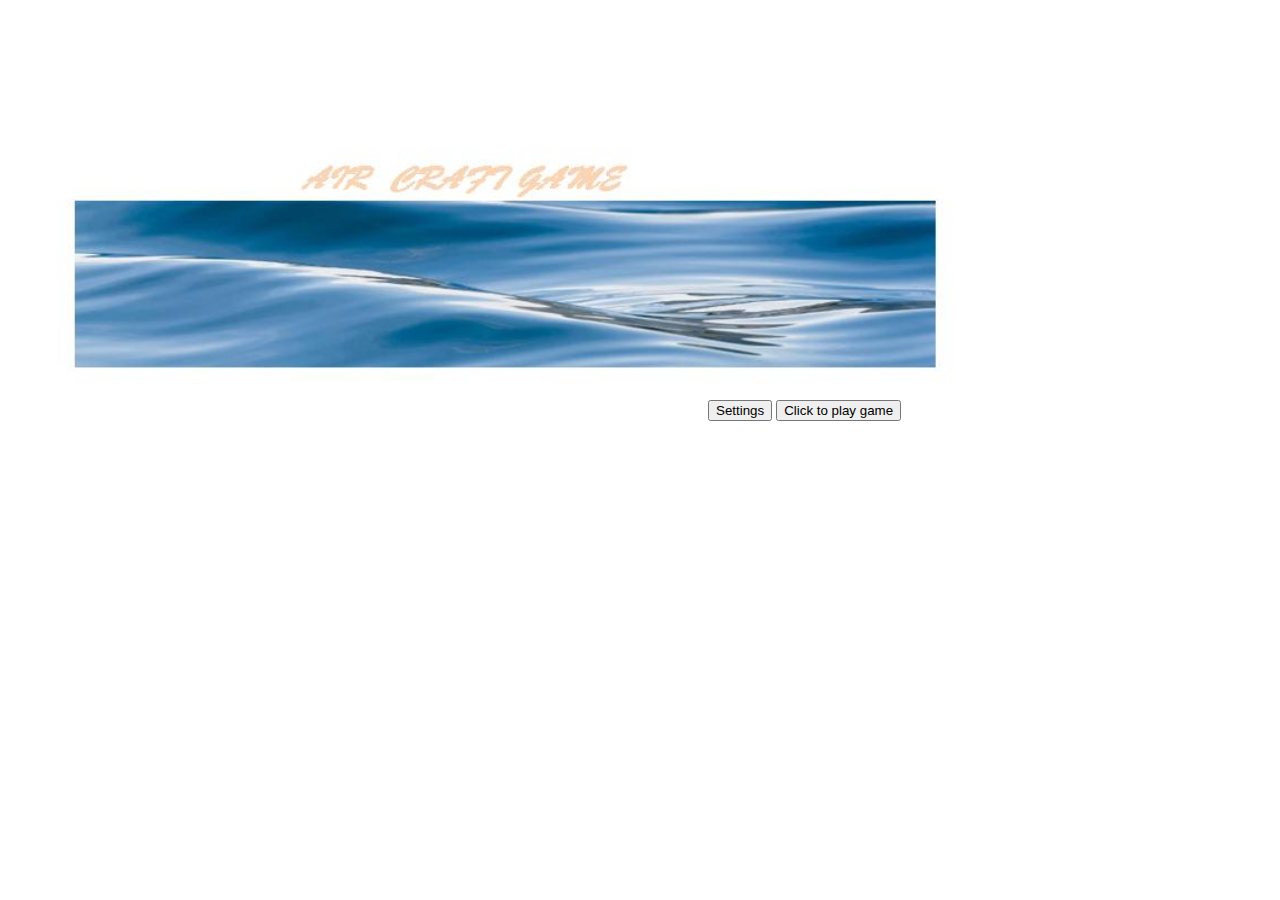
<file: index.html>
<!DOCTYPE html PUBLIC "-//W3C//DTD XHTML 1.0 Transitional//EN" "http://www.w3.org/TR/xhtml1/DTD/xhtml1-transitional.dtd">
<html xmlns="http://www.w3.org/1999/xhtml">
<head>
<meta http-equiv="Content-Type" content="text/html; charset=iso-8859-1" />
<title>Welcome page</title>
<script type="text/javascript" src="jquery.js"> </script>
<script type="text/javascript" src="jqueryCookiePlugin.js"> </script>
<script type="text/javascript">
$(document).ready(function(){
$("#play").click(function(){
   /* if($.cookie('life') == '[object Object]' ){
        
        $.cookie("life", 3, { path: '/' });
        $.cookie("attackerSpeed", 2, { path: '/' });
        $.cookie("bonusSpeed", 3, { path: '/' });
    }*/
   window.location="AirCraftWar.html";
});
$("#settings").click(function(){
	window.location="config.html";
});

});
</script>
<style type="text/css">
    .welcome{
			  margin:  150px 10px 0px 50px;     
			            
			}
	#buttons {
	       float:left;
	       position:relative;
		   margin-left:650px;
		  
		 
	        }
	
			
</style>
</head>

<body>
   <div class="welcome">
     <img src="images/welcome.JPG" width="900px" height="250px" />
	 <div id="buttons">
	  	    <button  id="settings">Settings</button>
			<button  id="play">Click to play game</button>
	                
		<form action=>
	 </div>
   </div>
</body>
</html>
</file>
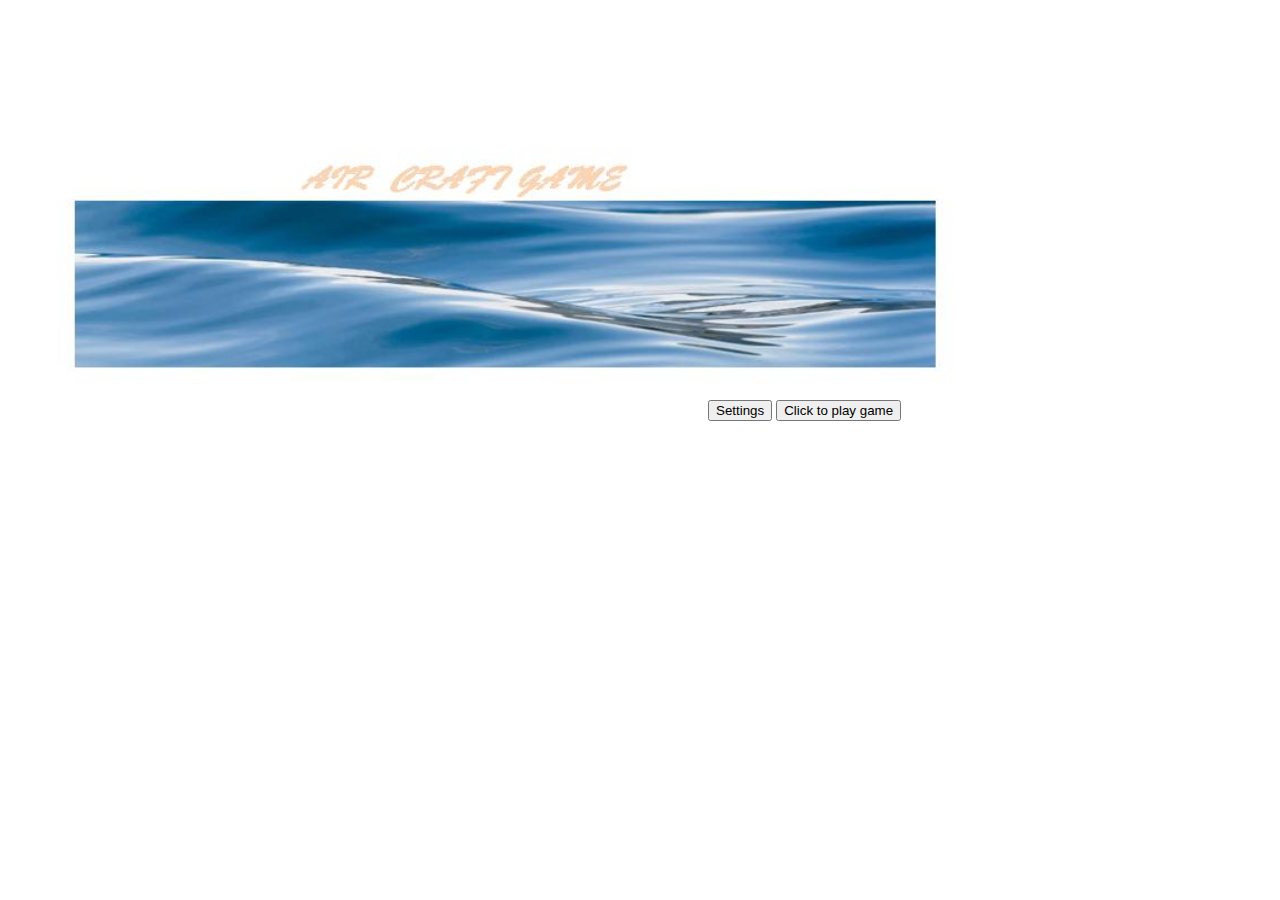
<file: game/index.html>
<!DOCTYPE html PUBLIC "-//W3C//DTD XHTML 1.0 Transitional//EN" "http://www.w3.org/TR/xhtml1/DTD/xhtml1-transitional.dtd">
<html xmlns="http://www.w3.org/1999/xhtml">
<head>
<meta http-equiv="Content-Type" content="text/html; charset=iso-8859-1" />
<title>Welcome page</title>
<script type="text/javascript" src="jquery.js"> </script>
<script type="text/javascript" src="jqueryCookiePlugin.js"> </script>
<script type="text/javascript">
$(document).ready(function(){
$("#play").click(function(){
    if($.cookie('life') == '[object Object]' ){
        
        $.cookie("life", 3, { path: '/' });
        $.cookie("attackerSpeed", 2, { path: '/' });
        $.cookie("bonusSpeed", 3, { path: '/' });
    }
   window.location="AirCraftWar.html";
});
$("#settings").click(function(){
	window.location="config.html";
});

});
</script>
<style type="text/css">
    .welcome{
			  margin:  150px 10px 0px 50px;     
			            
			}
	#buttons {
	       float:left;
	       position:relative;
		   margin-left:650px;
		  
		 
	        }
	
			
</style>
</head>

<body>
   <div class="welcome">
     <img src="images/welcome.JPG" width="900px" height="250px" />
	 <div id="buttons">
	  	    <button  id="settings">Settings</button>
			<button  id="play">Click to play game</button>
	                
		<form action=>
	 </div>
   </div>
</body>
</html>
</file>
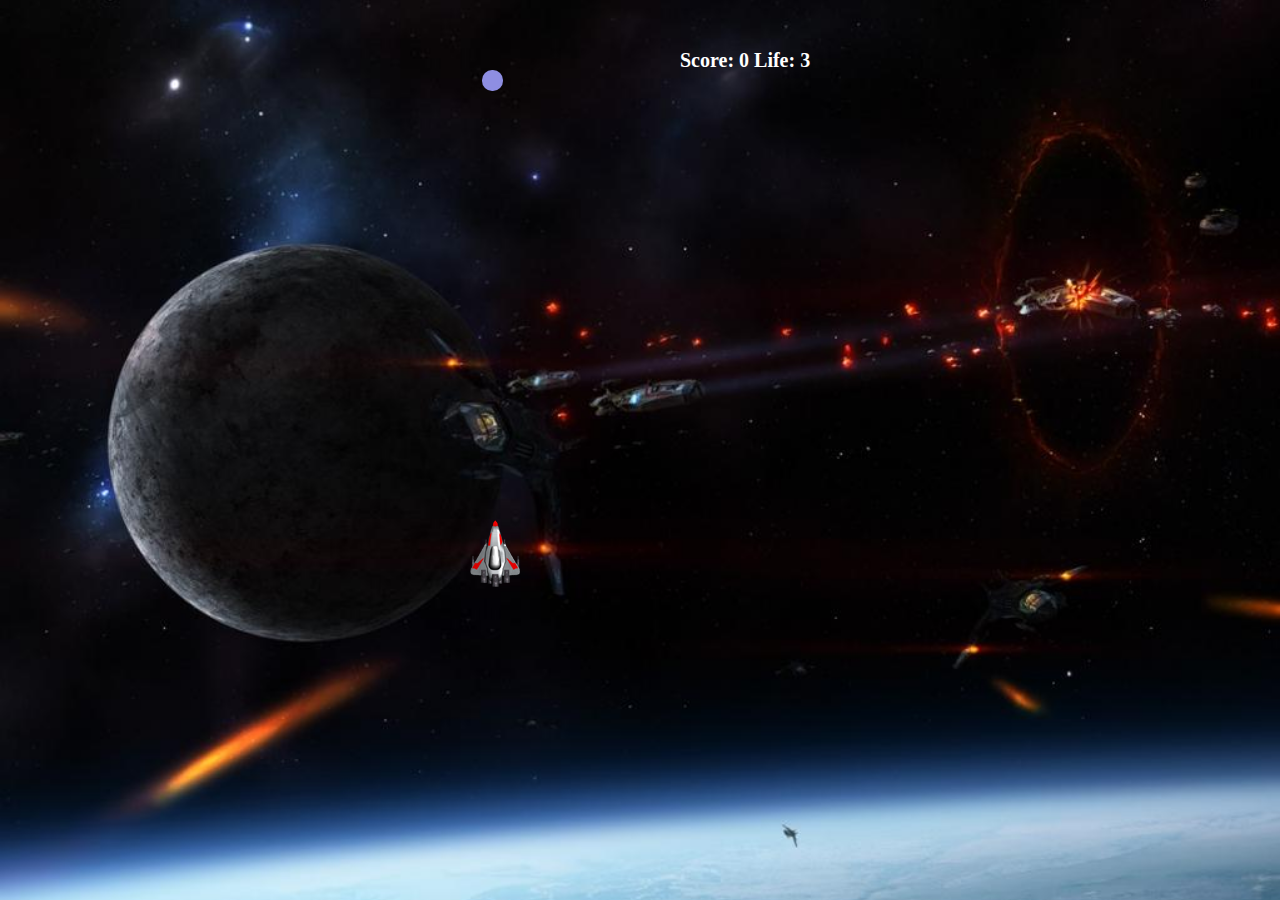
<file: AirCraftWar.html>
<!DOCTYPE html>
<html>
    <head>
        <meta http-equiv="Content-Type" content="text/html; charset=iso-8859-1" />
        <title>Game</title>

        <script type="text/javascript" src="jquery.js"> </script>
    
        <script type="text/javascript" src="jquery-ui.js"> </script>
        <script type="text/javascript" src="jqueryCookiePlugin.js"> </script>
        <script type="text/javascript" src="myjquery.js"></script>
        <link href="reset.css" rel="stylesheet" type="text/css" />
        <link href="myCss.css" rel="stylesheet" type="text/css" />
        
    </head>
    <body>
        <div id="game">
            
            
            <div id="gameGround">

                <div class="result">
                
                <p>Life:  <span class="life"> </span> </p> 
                <p>Score: <span class="score"> </span></p>
                </div>
                
                <div class="plane">
                    <img src="images/plane.png"  alt="AiroPlane"/>
                </div>

            </div> 
            
       </div>      
    </body>
</html>
</file>
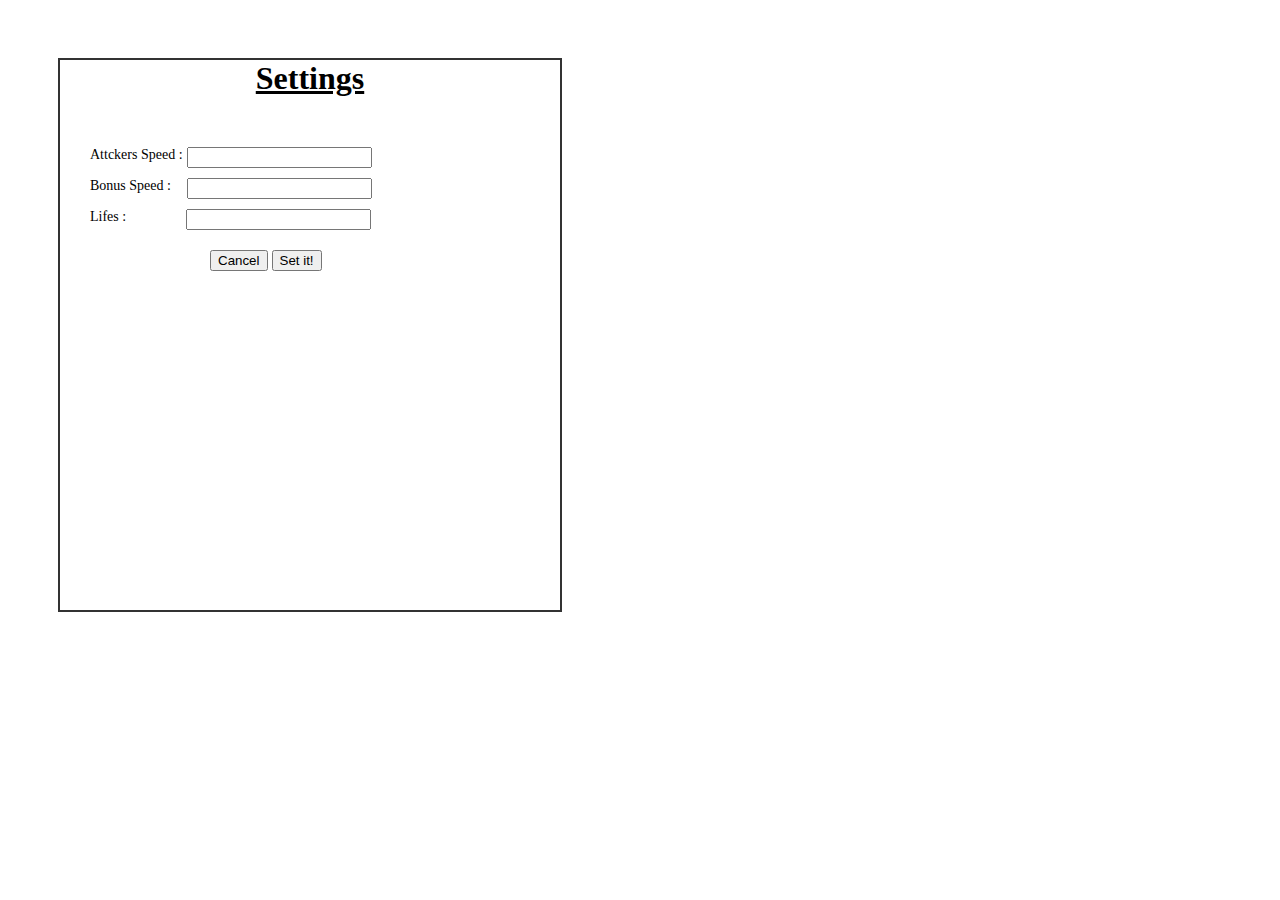
<file: config.html>
<!DOCTYPE html PUBLIC "-//W3C//DTD XHTML 1.0 Transitional//EN" "http://www.w3.org/TR/xhtml1/DTD/xhtml1-transitional.dtd">
<html xmlns="http://www.w3.org/1999/xhtml">
    <head>
        <meta http-equiv="Content-Type" content="text/html; charset=iso-8859-1" />
        <title>Configuration Page</title>
        <script type="text/javascript" src="jquery.js"> </script>
        <script type="text/javascript" src="jqueryCookiePlugin.js"> </script>
        <script type="text/javascript">
            $(document).ready(function(){

                var life  = 3;
                var attackerSpeed=2;
                var bonusSpeed =3;
                function settings()
                {
                    
					
                        
                    $("#life").change(function () {
                        life = parseFloat($(this).val());
                             
                    });
                        
                    
                    $("#bonusSpeedControl").change(function () {
                        bonusSpeed  = parseFloat($(this).val());                    
                       
                    });
                    $("#speedControl").keyup(function () {
                        attackerSpeed = parseFloat($(this).val());
                    });
					
                }
                
                $(".input").click(function(){
                    settings();
					
                });
				
  

                $("#set").click(function(){

                    $.cookie("life", life, { path: '/' });
                    $.cookie("attackerSpeed", attackerSpeed, { path: '/' });
                    $.cookie("bonusSpeed", bonusSpeed, { path: '/' });
           
		          
                    window.location="index.html";
                });
                $("#cancel").click(function(){

                    $.cookie("life", life, { path: '/' });
                    $.cookie("attackerSpeed", attackerSpeed, { path: '/' });
                    $.cookie("bonusSpeed", bonusSpeed, { path: '/' });
           
		          
                    window.location="index.html";
                });
            });
        </script>
        <style type="text/css">
            .Settings {

                float:left;
                height: 550px;
                width: 500px;
                border: 2px #333333 solid;
                margin:50px 50px 50px 50px;
            }
            h1 {
                color: black;
                font-family: "Times New Roman" , Georgia ,Serif;
                text-align: center;
                margin-top: 0px;
                text-decoration: underline;
                margin-bottom:50px;
            }
            label{

                margin-left: 30px;
                float: left;
                display: block;
                font-family: "Times New Roman" , Georgia ,Serif;
                font-style: normal;
                font-size: 14px;

            } 
            .input{

                margin-bottom: 10px;
            }
            #bttuns{
                margin-top:20px;
                margin-left:150px;
            }
           

        </style>

    </head>

    <body>

        <div class="Settings">
            <h1>Settings</h1>
            <div class="input">
                <label for="speedControl">Attckers Speed : </label>
                &nbsp;<input type="text" id="speedControl" VALUE="" ONFOCUS="clearDefault(this)"  />

            </div>
            <div class="input">
                <label for="bonusSpeedControl">Bonus Speed : </label>
                &nbsp; &nbsp; <input type="text" id="bonusSpeedControl"  VALUE="" ONFOCUS="clearDefault(this)"  />

            </div>
            <div class="input">
                <label for="life">Lifes : </label>
                &nbsp; &nbsp;&nbsp;&nbsp; &nbsp;&nbsp; &nbsp;&nbsp;&nbsp;&nbsp;&nbsp;
                <input type="text" id="life" VALUE="" ONFOCUS="clearDefault(this)" />

            </div>
            <div id="bttuns">
            <button id="cancel">Cancel</button>			
            <button id="set">Set it!</button>
            </div>
        </div>
    </body>
</html>
</file>
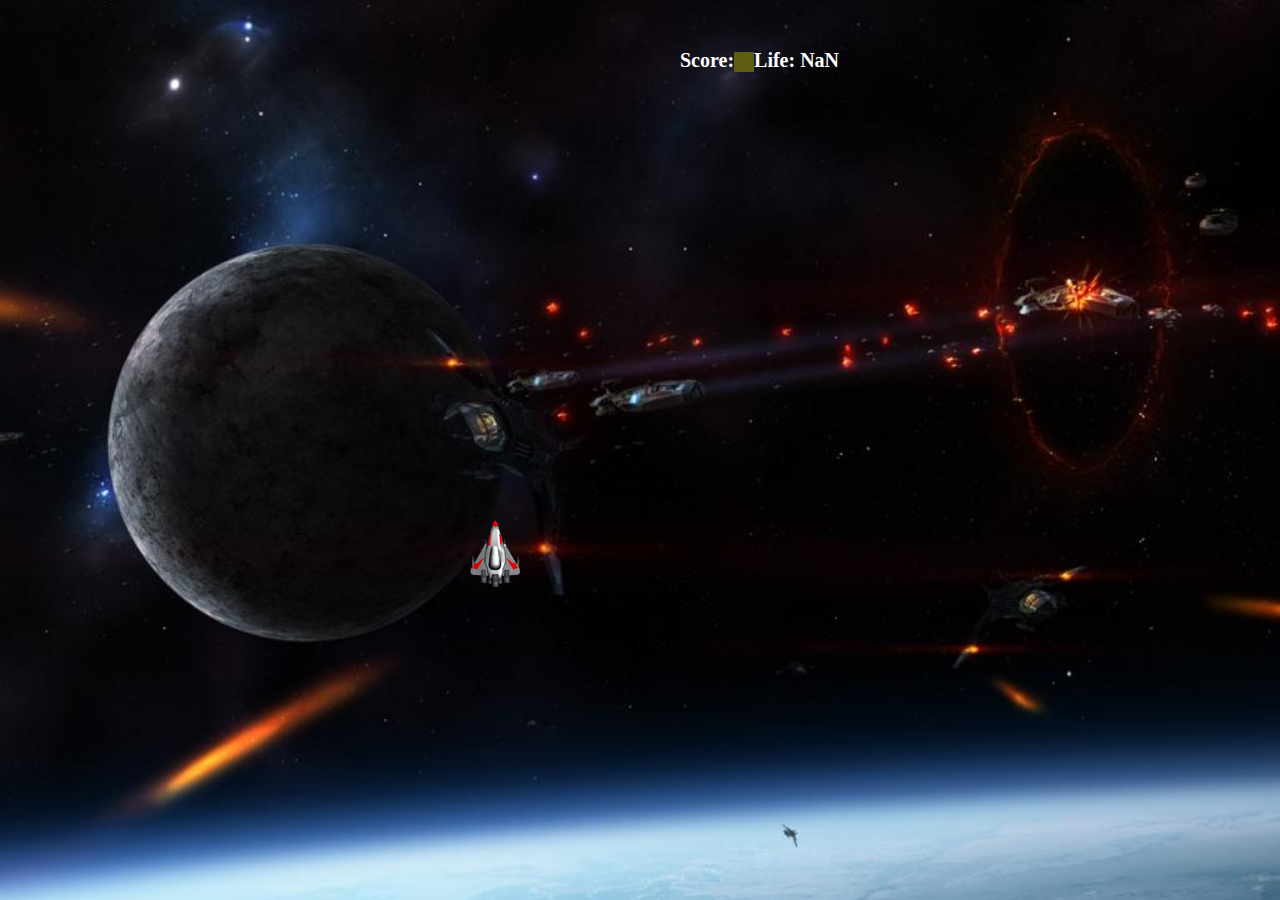
<file: game/AirCraftWar.html>
<!DOCTYPE html>
<html>
    <head>
        <meta http-equiv="Content-Type" content="text/html; charset=iso-8859-1" />
        <title>Game</title>

        <script type="text/javascript" src="jquery.js"> </script>
        <script type="text/javascript" src="jquery-ui.js"> </script>
        <script type="text/javascript" src="jqueryCookiePlugin.js"> </script>
        <script type="text/javascript" src="myjquery.js"></script>
        <link href="reset.css" rel="stylesheet" type="text/css" />
        <link href="myCss.css" rel="stylesheet" type="text/css" />
        
    </head>
    <body>
        <div id="game">
            
            
            <div id="gameGround">

                <div class="result">
                
                <p>Life:  <span class="life"> </span> </p> 
                <p>Score: <span class="score"> </span></p>
                </div>
                
                <div class="plane">
                    <img src="images/plane.png"  alt="AiroPlane"/>
                </div>

            </div> 
            
       </div>      
    </body>
</html>
</file>
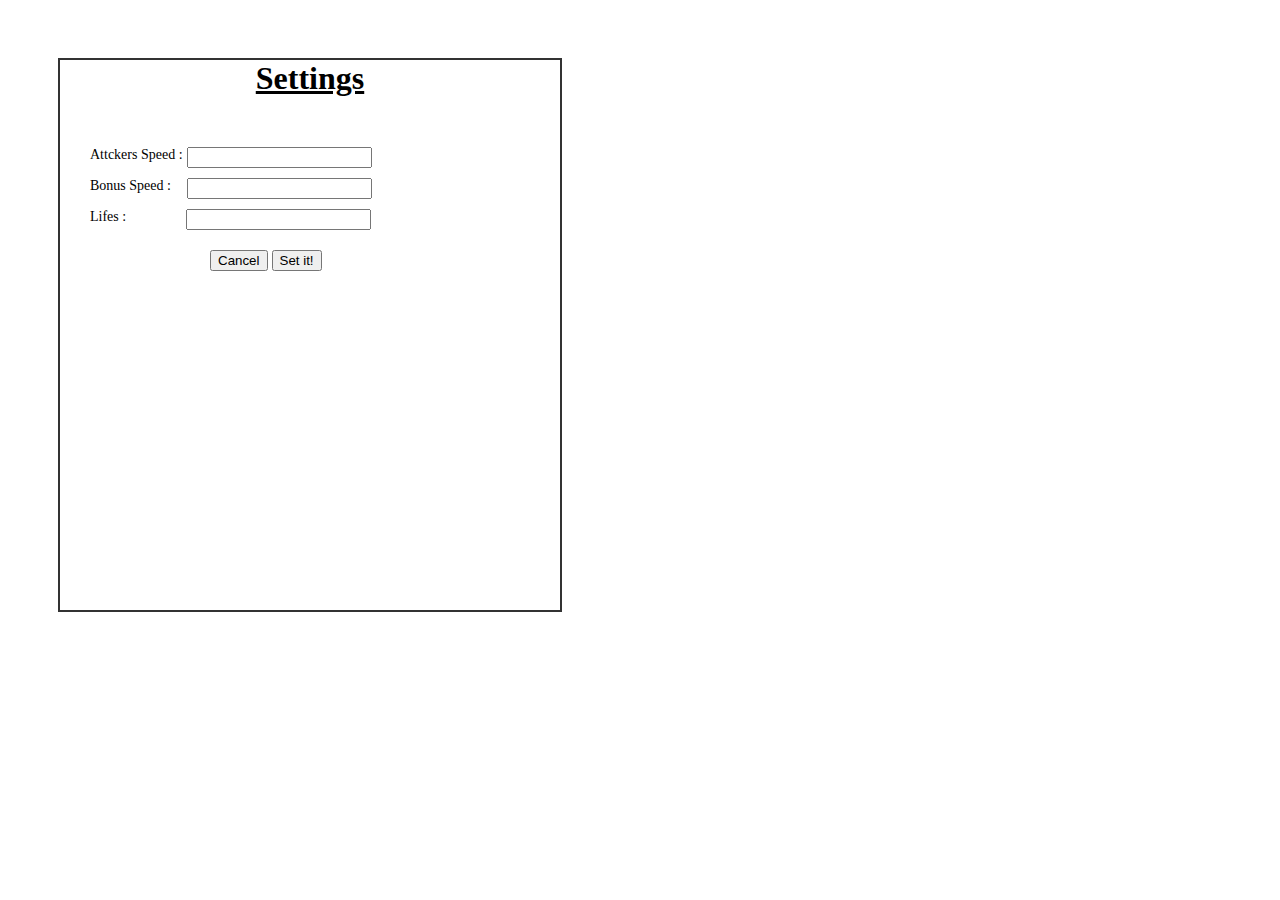
<file: game/config.html>
<!DOCTYPE html PUBLIC "-//W3C//DTD XHTML 1.0 Transitional//EN" "http://www.w3.org/TR/xhtml1/DTD/xhtml1-transitional.dtd">
<html xmlns="http://www.w3.org/1999/xhtml">
    <head>
        <meta http-equiv="Content-Type" content="text/html; charset=iso-8859-1" />
        <title>Configuration Page</title>
        <script type="text/javascript" src="jquery.js"> </script>
        <script type="text/javascript" src="jqueryCookiePlugin.js"> </script>
        <script type="text/javascript">
            $(document).ready(function(){

                var life  = 3;
                var attackerSpeed=2;
                var bonusSpeed =3;
                function settings()
                {
                    
					
                        
                    $("#life").change(function () {
                        life = parseFloat($(this).val());
                             
                    });
                        
                    
                    $("#bonusSpeedControl").change(function () {
                        bonusSpeed  = parseFloat($(this).val());                    
                       
                    });
                    $("#speedControl").keyup(function () {
                        attackerSpeed = parseFloat($(this).val());
                    });
					
                }
                
                $(".input").click(function(){
                    settings();
					
                });
				
  

                $("#set").click(function(){

                    $.cookie("life", life, { path: '/' });
                    $.cookie("attackerSpeed", attackerSpeed, { path: '/' });
                    $.cookie("bonusSpeed", bonusSpeed, { path: '/' });
           
		          
                    window.location="game.html";
                });
                $("#cancel").click(function(){

                    $.cookie("life", life, { path: '/' });
                    $.cookie("attackerSpeed", attackerSpeed, { path: '/' });
                    $.cookie("bonusSpeed", bonusSpeed, { path: '/' });
           
		          
                    window.location="game.html";
                });
            });
        </script>
        <style type="text/css">
            .Settings {

                float:left;
                height: 550px;
                width: 500px;
                border: 2px #333333 solid;
                margin:50px 50px 50px 50px;
            }
            h1 {
                color: black;
                font-family: "Times New Roman" , Georgia ,Serif;
                text-align: center;
                margin-top: 0px;
                text-decoration: underline;
                margin-bottom:50px;
            }
            label{

                margin-left: 30px;
                float: left;
                display: block;
                font-family: "Times New Roman" , Georgia ,Serif;
                font-style: normal;
                font-size: 14px;

            } 
            .input{

                margin-bottom: 10px;
            }
            #bttuns{
                margin-top:20px;
                margin-left:150px;
            }
           

        </style>

    </head>

    <body>

        <div class="Settings">
            <h1>Settings</h1>
            <div class="input">
                <label for="speedControl">Attckers Speed : </label>
                &nbsp;<input type="text" id="speedControl" VALUE="" ONFOCUS="clearDefault(this)"  />

            </div>
            <div class="input">
                <label for="bonusSpeedControl">Bonus Speed : </label>
                &nbsp; &nbsp; <input type="text" id="bonusSpeedControl"  VALUE="" ONFOCUS="clearDefault(this)"  />

            </div>
            <div class="input">
                <label for="life">Lifes : </label>
                &nbsp; &nbsp;&nbsp;&nbsp; &nbsp;&nbsp; &nbsp;&nbsp;&nbsp;&nbsp;&nbsp;
                <input type="text" id="life" VALUE="" ONFOCUS="clearDefault(this)" />

            </div>
            <div id="bttuns">
            <button id="cancel">Cancel</button>			
            <button id="set">Set it!</button>
            </div>
        </div>
    </body>
</html>
</file>
<file: myCss.css>
html{
        background: url('images/Background.jpg') no-repeat center center fixed;
        -webkit-background-size: cover;
        -moz-background-size: cover;
        -o-background-size: cover;
        background-size: cover;
   }
p{
    float:right;
    color: white;
    font-family: "Times New Roman" , Georgia ,Serif;
    font-weight:bold;
    font-size: 20px;
}
.result
{
    position:absolute;
    margin-left: 550px;
}
.life{
   
    
    margin-right: 10px;  
}
.score{
    
    margin-right: 5px;

}
.result h2{
    color: white;
    text-decoration: underline;
    font-family: "Times New Roman" , Georgia ,Serif;
    text-align: center;
}
h1{
    color: white;
    font-family: "Times New Roman" , Georgia ,Serif;
    text-align: center;
    margin-top: 0px;
    text-decoration: underline;
}
.instructions{
    position:relative;

    height: 150px;
    width:138px;
    left:41px;
    bottom:-100px;

    background-color: black;
}
h3,h4{

    color: white;
    font-family: "Times New Roman" , Georgia ,Serif;
    text-align: center;
    margin-top: 0px;
    text-decoration: underline;
}
h6{
    position: relative;
    float:left;
    color: white;
    font-family: "Times New Roman" , Georgia ,Serif;
    bottom: 20px;
    margin-left: 750px;
}
.instructions p{
    color: white;
    margin-left: 4px;
    text-align: left;
    margin-left: 2px;
    font-family: "Times New Roman" , Georgia ,Serif;
    font-style: normal;
    font-size: 14px;
}
label{
    color: white;
    margin-left: 2px;
    float: left;
    display: block;
    font-family: "Times New Roman" , Georgia ,Serif;
    font-style: normal;
    font-size: 14px;

} 
.input{
    margin-bottom: 2px;
}
.Settings{
    position:relative;
    height: 150px;
    width:138px;
    left:41px;
    bottom:-100px;

    background-color: black;

}

#gameGround {

    float:left;
    position: relative;
    width: 70%;
    height: 70%; 
    margin:50px 0px 0px 130px;
}
.attackers{
    float:left;
    position:absolute;
    -moz-border-radius:  10px;
    -webkit-border-radius: 10px;
}
.plane  {
    position: absolute;
    top:470px;
    left:340px;    
}
.bonus{ 
    background-image: url('images/bonus.png');
}
.fire
{
    -moz-border-radius:  22px 22px 0 0;
    -webkit-border-radius: 22px 22px 0 0;

}
</file>
<file: game/myCss.css>
html{
        background: url('images/Background.jpg') no-repeat center center fixed;
        -webkit-background-size: cover;
        -moz-background-size: cover;
        -o-background-size: cover;
        background-size: cover;
   }
p{
    float:right;
    color: white;
    font-family: "Times New Roman" , Georgia ,Serif;
    font-weight:bold;
    font-size: 20px;
}
.result
{
    position:absolute;
    margin-left: 550px;
}
.life{
   
    
    margin-right: 10px;  
}
.score{
    
    margin-right: 5px;

}
.result h2{
    color: white;
    text-decoration: underline;
    font-family: "Times New Roman" , Georgia ,Serif;
    text-align: center;
}
h1{
    color: white;
    font-family: "Times New Roman" , Georgia ,Serif;
    text-align: center;
    margin-top: 0px;
    text-decoration: underline;
}
.instructions{
    position:relative;

    height: 150px;
    width:138px;
    left:41px;
    bottom:-100px;

    background-color: black;
}
h3,h4{

    color: white;
    font-family: "Times New Roman" , Georgia ,Serif;
    text-align: center;
    margin-top: 0px;
    text-decoration: underline;
}
h6{
    position: relative;
    float:left;
    color: white;
    font-family: "Times New Roman" , Georgia ,Serif;
    bottom: 20px;
    margin-left: 750px;
}
.instructions p{
    color: white;
    margin-left: 4px;
    text-align: left;
    margin-left: 2px;
    font-family: "Times New Roman" , Georgia ,Serif;
    font-style: normal;
    font-size: 14px;
}
label{
    color: white;
    margin-left: 2px;
    float: left;
    display: block;
    font-family: "Times New Roman" , Georgia ,Serif;
    font-style: normal;
    font-size: 14px;

} 
.input{
    margin-bottom: 2px;
}
.Settings{
    position:relative;
    height: 150px;
    width:138px;
    left:41px;
    bottom:-100px;

    background-color: black;

}

#gameGround {

    float:left;
    position: relative;
    width: 70%;
    height: 70%; 
    margin:50px 0px 0px 130px;
}
.attackers{
    float:left;
    position:absolute;
    -moz-border-radius:  10px;
}
.plane  {
    position: absolute;
    top:470px;
    left:340px;    
}
.bonus{ 
    background-image: url('images/bonus.png');
}
.fire
{
    -moz-border-radius:  22px 22px 0 0;
    -webkit-border-radius: 22px 22px 0 0;

}
</file>
